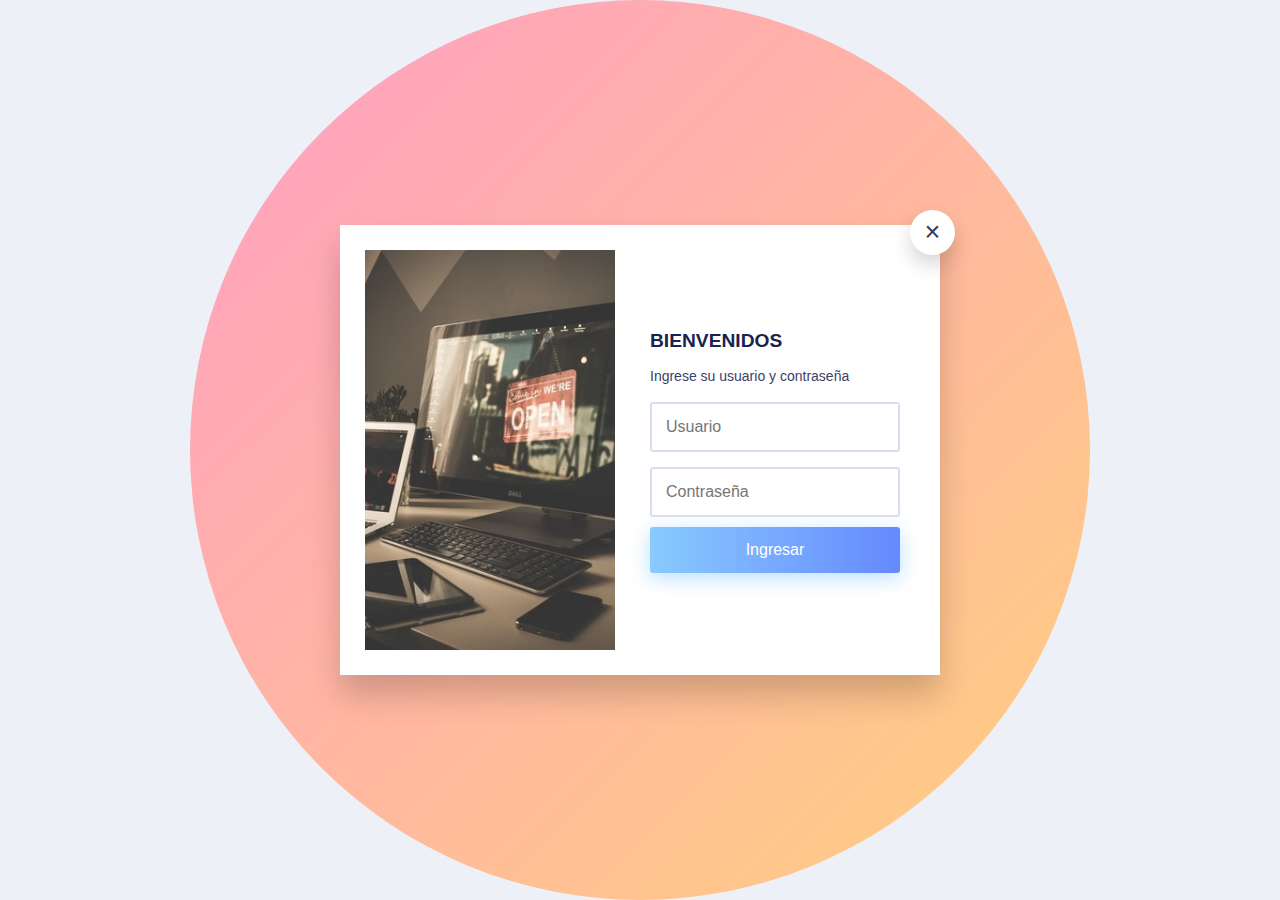
<file: index.html>
<!doctype html>
<html>
<head>
<meta charset="utf-8">
<title>Login</title>

<link href="css/login.css" rel="stylesheet" type="text/css">
</head>
<body>

<div class="container" id="login">
    <div class="container-close">&times;</div>
    <img src="img/logo.jpg" width="502" height="740" alt="image"/>
<form class="container-text" id="form1" name="form_login" method="post" action="php/conexion.php">
    <h2>BIENVENIDOS</h2>
      <p>Ingrese su usuario y contraseña</p>
      <input type="text" name="usuario" id="usuario" required="required" placeholder="Usuario">
		<input type="password" name="passw" id="passw" placeholder="Contraseña" required="required">
      <button type="submit">Ingresar</button>


    </form>
  </div>
</body>
</html>
</file>
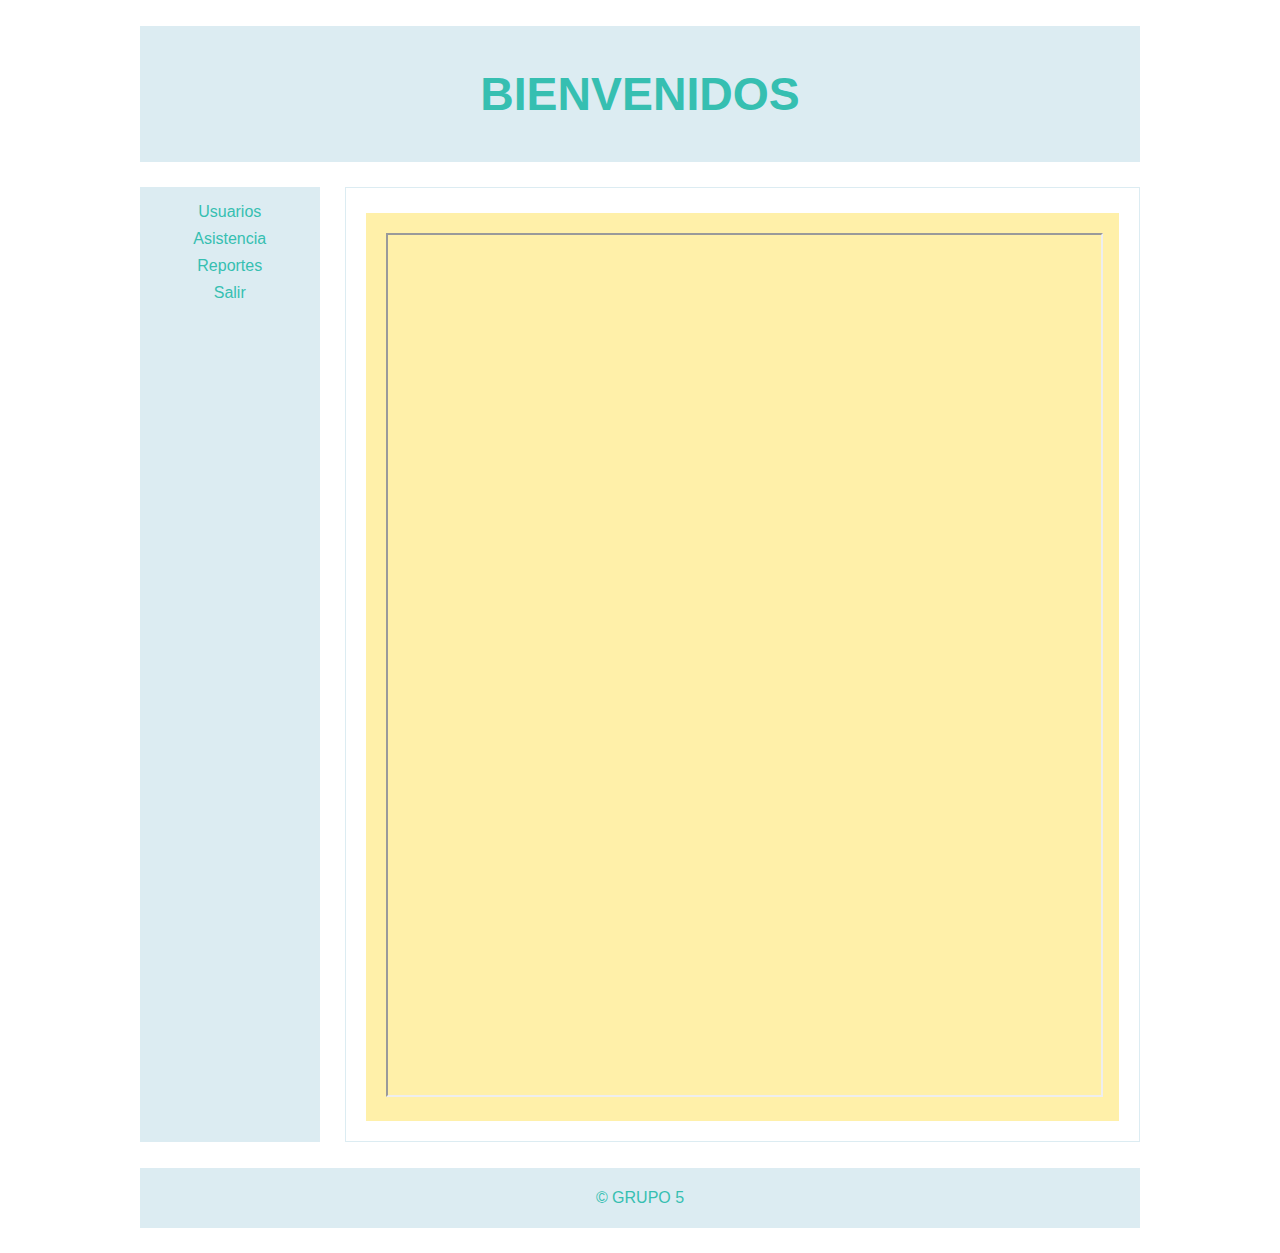
<file: html/asistencia.html>
<!doctype html>
<html lang="en">

<head>
    <meta charset="UTF-8">
    <meta name="viewport" content="width=device-width, initial-scale=1.0">
    <meta http-equiv="X-UA-Compatible" content="ie=edge">
    <title>Asistencia</title>
    <!-- Font -->
    <link href="https://fonts.googleapis.com/css?family=Manjari&display=swap" rel="stylesheet">
    <link href="../css/main.css" rel="stylesheet" type="text/css">
</head>

<body>

  <div class="container">
        <header class="header" align="center">
			<h1>BIENVENIDOS</h1>
        </header>
		<nav class="sidebar"  >

            <div id="divMenu">

		  <ul>
			<li><a href="../php/index1.php" target="principal">Usuarios</a>
			<ul>
					<li><a href="usuarios.html" target="principal">Insertar</a></li>
					<li><a href="../php/F_actualizar.php" target="principal" >Actualizar</a></li>

				</ul>
				</li>
			  <li><a href="../php/lista-asistencia.php" target="principal">Asistencia</a>
			<ul>
					<li><a href="../php/asistencia.php" target="principal">Entrada</a></li>
					<li><a href="../php/salida.php" target="principal">Salida</a></li>

				</ul>
				</li>
			<li><a>Reportes</a></li>
			  <li><a href="../index.html">Salir</a></li>
		</ul>
			</div>

        </nav>
        <main class="content">
            <article class="article" align="center">
                 <iframe height="860px" width="100%" name="principal" ></iframe>
          </article>
      </main>

        <footer class=" footer" align="center">
          <p class="mb-1">&copy; GRUPO 5</p>
        </footer>
	</div>
</body>

</html>
</file>
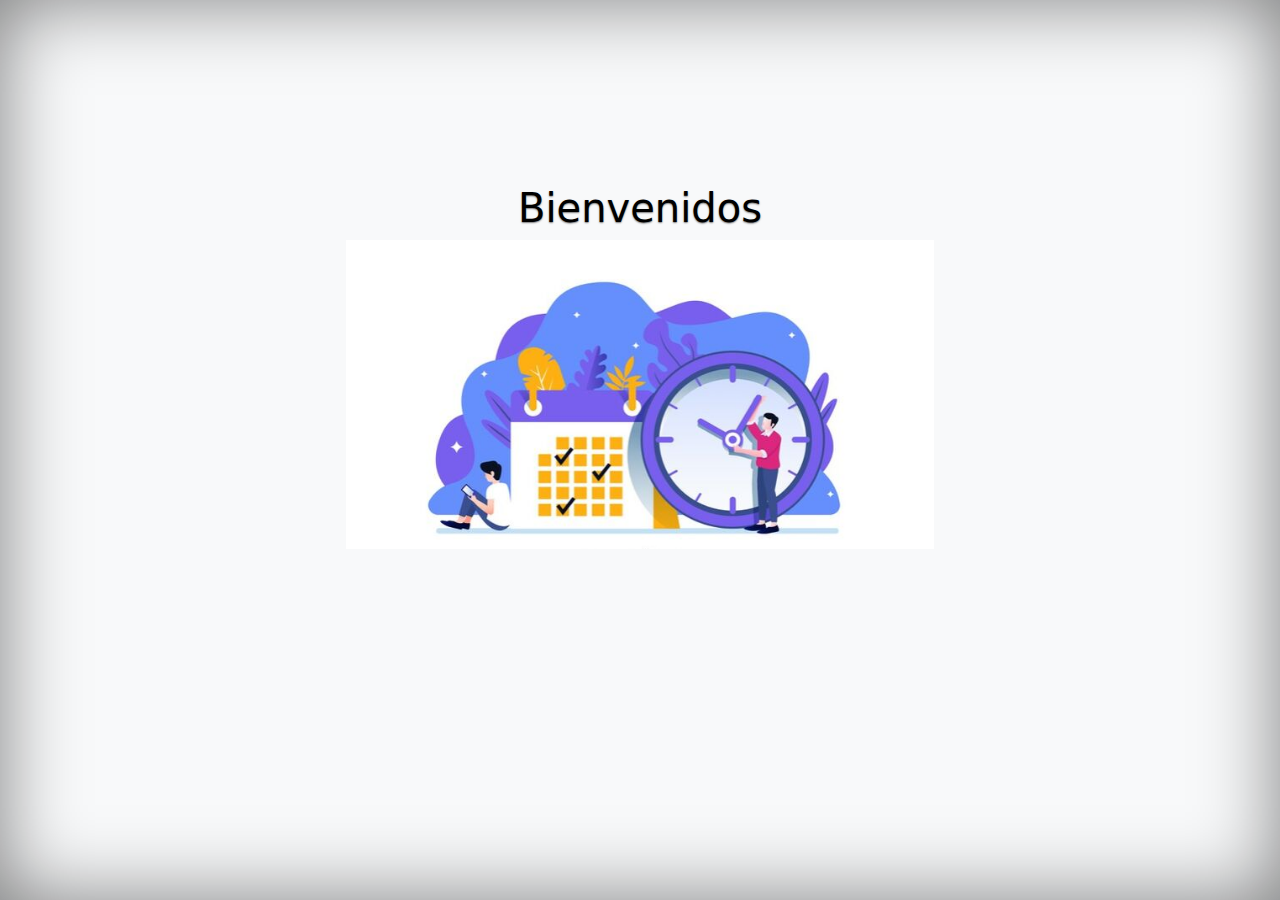
<file: html/bienvenidos.html>
<!doctype html>
<html lang="en" class="h-100">
<head>
    <meta charset="utf-8">
    <meta name="viewport" content="width=device-width, initial-scale=1">
    <meta name="description" content="">
    <meta name="author" content="Mark Otto, Jacob Thornton, and Bootstrap contributors">
    <meta name="generator" content="Hugo 0.84.0">
    <title>Cover Template · Bootstrap v5.0</title>



    <!-- Favicons -->
<link rel="apple-touch-icon" href="/docs/5.0/assets/img/favicons/apple-touch-icon.png" sizes="180x180">
<link rel="icon" href="/docs/5.0/assets/img/favicons/favicon-32x32.png" sizes="32x32" type="image/png">
<link rel="icon" href="/docs/5.0/assets/img/favicons/favicon-16x16.png" sizes="16x16" type="image/png">
<link rel="manifest" href="/docs/5.0/assets/img/favicons/manifest.json">
<link rel="mask-icon" href="/docs/5.0/assets/img/favicons/safari-pinned-tab.svg" color="#7952b3">
<link rel="icon" href="/docs/5.0/assets/img/favicons/favicon.ico">
<meta name="theme-color" content="#7952b3">


    <style>
		h1,p{
			color:#000000;
		}
      .bd-placeholder-img {
        font-size: 1.125rem;
        text-anchor: middle;
        -webkit-user-select: none;
        -moz-user-select: none;
        user-select: none;
      }

      @media (min-width: 768px) {
        .bd-placeholder-img-lg {
          font-size: 3.5rem;
        }
      }
    </style>

    <link href="../css/cover.css" rel="stylesheet" type="text/css">
    <link href="../css/bootstrap.min.css" rel="stylesheet" type="text/css">
</head>
<body class="d-flex h-100 text-center text-white bg-light">

<div class="cover-container d-flex w-100 h-100 p-3 mx-auto flex-column">


  <main class="px-3">
    <h1>&nbsp;</h1>
    <h1>&nbsp;</h1>
    <h1>&nbsp;</h1>
    <h1>Bienvenidos</h1>

  <img src="../img/asistencia.png" alt="" width="588" height="309" align="absmiddle"/>  </main>


</div>



</body>
</html>
</file>
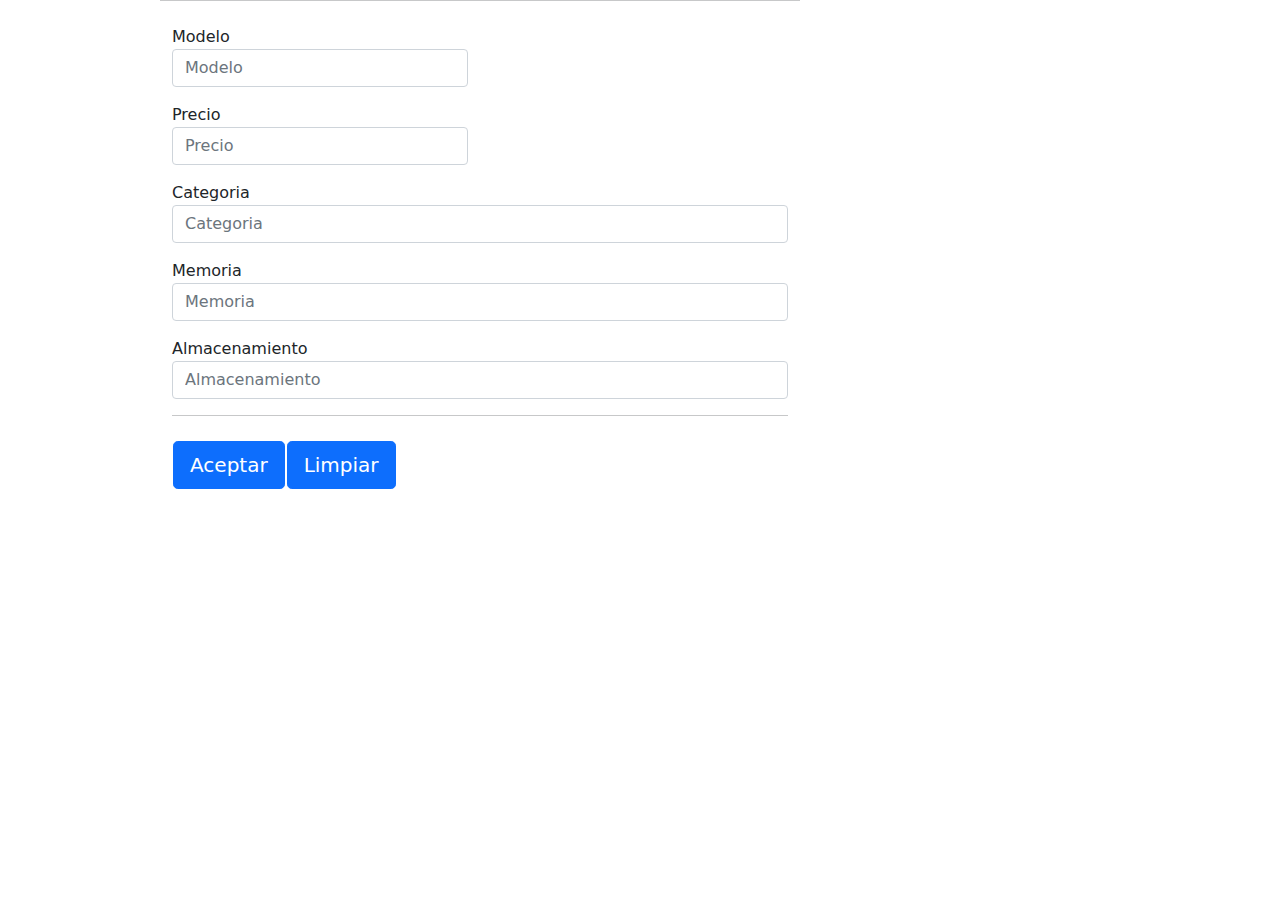
<file: html/producto.html>
<!doctype html>
<html>
<head>
<meta charset="utf-8">
    <meta name="viewport" content="width=device-width, initial-scale=1">
    <meta name="description" content="">
<title>Producto</title>


	<link href="../css/bootstrap.min.css" rel="stylesheet" type="text/css">
	<link href="../css/form-validation.css" rel="stylesheet" type="text/css">
</head>

<body>

	<div class="container">

      <div class="row">

        <div class="col-md-8 order-md-1">

          <form method="post" action="../php/productPost.php" class="needs-validation" novalidate>

            <div class="row">
			   <hr class="mb-4">
              <div class="col-md-6 mb-3">
                <label for="st_modelo">Modelo</label>
                <input  type="text" class="form-control" name="st_modelo" id="idst_modelo"  placeholder="Modelo"  required />

            </div>
				<br>
				</div>

			  <div class="row">
              <div class="col-md-6 mb-3">
                <label for="st_precio">Precio</label>
                <input  type="text" class="form-control" name="st_precio" id="idst_precio" placeholder="Precio"  maxlength="5" pattern="[0,9]+{10}$" required />
              </div>
              </div>
            <div class="mb-3">
              <label for="st_categoria">Categoria</label>

                <input  type="text" class="form-control" name="st_categoria" id="idst_categoria" placeholder="Categoria" required pattern="[a-z]{1,15}"  required />

            </div>

            <div class="mb-3">
              <label for="st_memoria">Memoria</label>
              <input  type="text" id="idst_memoria" name="st_memoria" class="form-control" placeholder="Memoria"  required />

            </div>
            <div class="mb-3">
              <label for="st_almac">Almacenamiento</label>
              <input  type="text" id="idst_almac" name="st_almac" class="form-control" placeholder="Almacenamiento"  required />

            </div>


            <hr class="mb-4">
			  <table width="200" border="0">
			  <tbody>
				<tr>
				  <td><button type="submit" class="btn btn-primary btn-lg btn-block">Aceptar</button></td>
				  <td><button type="reset" class="btn btn-primary btn-lg btn-block">Limpiar</button></td>
				</tr>
			  </tbody>
			</table>
          </form>
        </div>
      </div>

    </div>
	<script src="../js/bootstrap.min.js"></script>
</body>
</html>
</file>
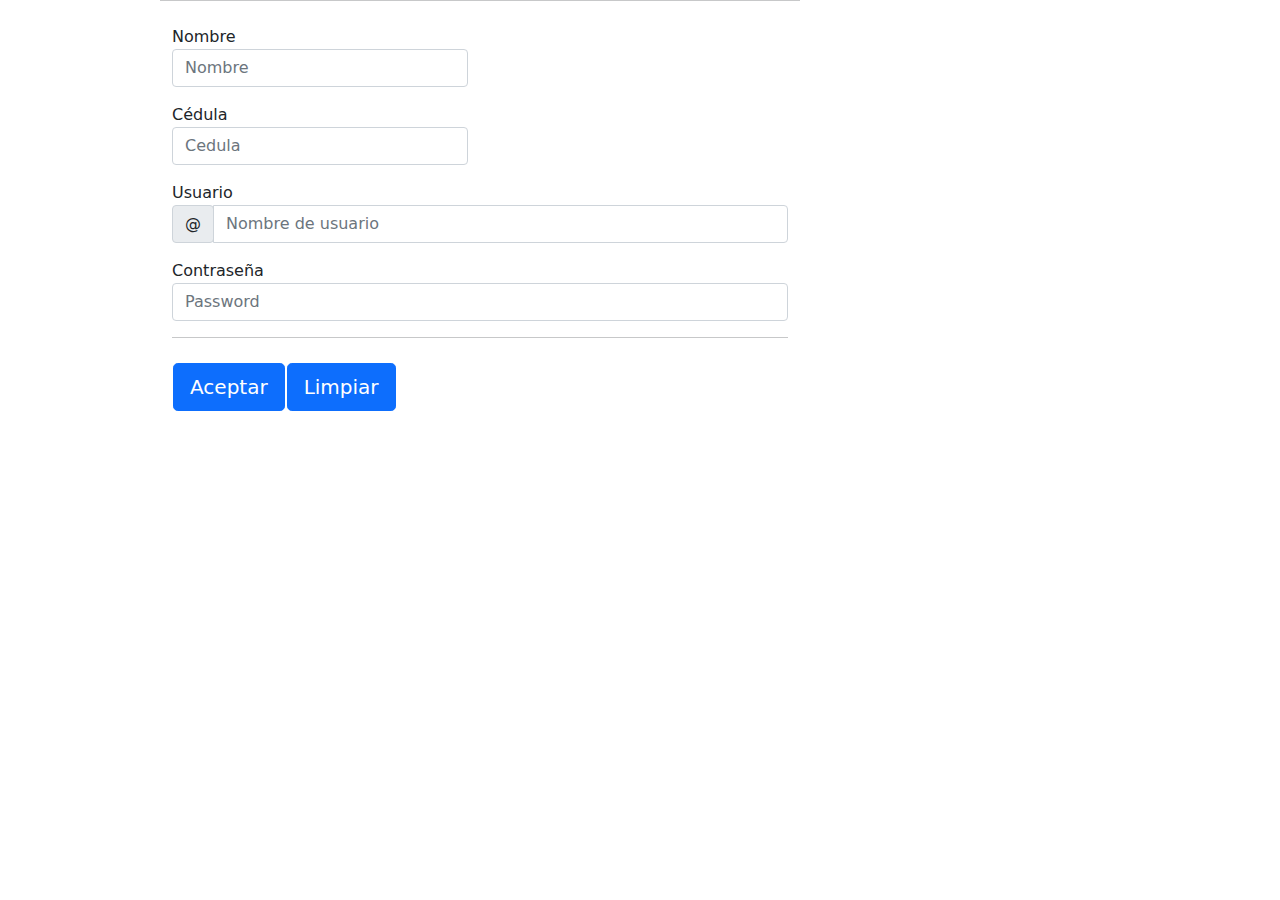
<file: html/usuarios.html>
<!doctype html>
<html>
<head>
<meta charset="utf-8">
    <meta name="viewport" content="width=device-width, initial-scale=1">
    <meta name="description" content="">
<title>Usuarios</title>


	<link href="../css/bootstrap.min.css" rel="stylesheet" type="text/css">
	<link href="../css/form-validation.css" rel="stylesheet" type="text/css">
</head>

<body>

	<div class="container">

      <div class="row">

        <div class="col-md-8 order-md-1">

          <form method="post" action="../php/usuariosPOST.php" class="needs-validation" novalidate>

            <div class="row">
			   <hr class="mb-4">
              <div class="col-md-6 mb-3">
                <label for="usu_nombre">Nombre</label>
                <input  type="text" class="form-control" name="usu_nombre" id="idusu_nombre"  placeholder="Nombre"  required />

            </div>
				<br>
				</div>


			  <div class="row">
              <div class="col-md-6 mb-3">
                <label for="usu_cedula">Cédula</label>
                <input  type="number" class="form-control" name="usu_cedula" id="idusu_cedula" placeholder="Cedula"  maxlength="10" pattern="[0,9]+{10}$" required />


              </div>
              </div>

            <div class="mb-3">
              <label for="usu_user">Usuario</label>
              <div class="input-group">
                <div class="input-group-prepend">
                  <span class="input-group-text">@</span>
                </div>
                <input  type="text" class="form-control" name="usu_user" id="idusu_user" placeholder="Nombre de usuario" required pattern="[a-z]{1,15}"  required />

              </div>
            </div>

            <div class="mb-3">
              <label for="usu_pass">Contraseña</label>
              <input  type="password" id="idusu_pass" name="usu_pass" class="form-control" placeholder="Password"  required />

            </div>


            <hr class="mb-4">
			  <table width="200" border="0">
			  <tbody>
				<tr>
				  <td><button type="submit" class="btn btn-primary btn-lg btn-block">Aceptar</button></td>
				  <td><button type="reset" class="btn btn-primary btn-lg btn-block">Limpiar</button></td>
				</tr>
			  </tbody>
			</table>
          </form>
        </div>
      </div>

    </div>
	<script src="../js/bootstrap.min.js"></script>
</body>
</html>
</file>
<file: css/login.css>
@charset "utf-8";
/* CSS Document */

* {
  margin: 0;
  padding: 0;
  box-sizing: border-box;
}

body {
  font-family: Verdana, Geneva, Tahoma, sans-serif;
  background-color: #EEF0F7;
  display: grid;
  place-items: center;
  min-height: 100vh;
  overflow: hidden;
}

.container {
  background-color: #fff;
  width: 600px;
  height: 450px;
  position: relative;
  display: grid;
  grid-template-columns: 1fr 1fr;
  place-items: center;
  line-height: 1.5;
  box-shadow: 0 20px 30px rgba(0, 0, 0, 0.185);
}
.container::after {
  content: "";
  position: absolute;
  background-image: linear-gradient(to bottom right, #FF9EC4, #FFD07E);
  width: 900px;
  height: 900px;
  border-radius: 50%;
  z-index: -1;
}
.container-close {
  position: absolute;
  top: -15px;
  right: -15px;
  background-color: #fff;
  width: 45px;
  height: 45px;
  display: grid;
  place-items: center;
  font-size: 1.7rem;
  color: #2E4052;
  border-radius: 50%;
  box-shadow: 0 10px 20px rgba(0, 0, 0, 0.164);
  cursor: pointer;
}
.container img {
  width: 250px;
  height: 400px;
  object-fit: cover;
  object-position: center;
}
.container-text {
  padding: 10px 40px 10px 10px;
}
.container-text h2 {
  font-size: 1.2rem;
  color: #1A2250;
}
.container-text p {
  font-size: 14px;
  color: #3B4169;
  margin: 10px 0;
}
.container-text input,
.container-text button {
  width: 100%;
  border: none;
  padding: 14px;
  border-radius: 3px;
}
.container-text input {
  border: 2px solid #DADDEC;
  margin: 5px 0 10px;
  font-size: 1rem;
  color: #656880;
}
.container-text button {
  background-image: linear-gradient(to right, #89CAFF, #6589FF);
  display: block;
  color: #fff;
  font-size: 1rem;
  cursor: pointer;
  box-shadow: 0 5px 20px #89caff94;
  transition: box-shadow 0.3s ease-in-out;
}
.container-text button:hover {
  box-shadow: none;
}
.container-text span {
  display: block;
  text-align: center;
  margin: 20px 0 0;
  color: #BABDCB;
  font-size: 12px;
}
</file>
<file: css/main.css>
@charset "utf-8";
/* CSS Document */

* {
    margin: 0;
    padding: 0;
}

body {

    color: #0000;
    font-family: Arial, Helvetica, sans-serif;
}

/* HEADER */

 h1 {
    padding: 20px 0;
    text-align: center;
    font-size: 2.9em;
    text-transform: uppercase;
	font-family: "Helvetica";
}

/* CONTAINER */

.container {
    width: 90%;
    max-width: 1000px;
    margin: 1.6em auto;
    display: grid;
    gap: 1.6em;
    /* grid-template-columns: repeat(4, 1fr) 3%; */
    grid-template-columns: repeat(5, 1fr);
}

.container>.header, .container>.content, .container>.sidebar, .container>.footer, .container>div {
    background: #fff;
    padding: 20px;
    border: 1px solid #DCECF2;
}

.container>.header, .container>.footer {
    grid-column: 1/-1;
    background-color: #DCECF2;
    color: #36BFB1;
}

.container>.content {
    grid-column: span 4;
    grid-row: span 4;
}

.content>.article {
    background: #fff0a9;
    padding: 20px;
    margin-top: 5px;
    color: #36BFB1;
}

.content .article h1,
.content .article p {
    padding: 10px;
}

.container>.sidebar {
	padding: 10px;
    grid-column: span 1;
    grid-row: span 4;
    background: #DCECF2;
    color: #36BFB1;
    display: flex;
    justify-content:center;
}

.container .sidebar img {
    display: block;
    width: 100%;
    margin-top: 5px;
}

.container>.related-post {
    background: #DCECF2;
    color: #36BFB1;
    height: 180px;
    ;
    display: flex;
    align-items: center;
    justify-content: center;
    transition: all 0.5s ease;
}

.container>.related-post:hover {
    cursor: pointer;
    color: #36BFB1;
    background: #ffffff;
}

/* Menu nav */
	ul, li, li li {
    margin: 0;
    padding: 0;
}
ul {
        line-height: 25px;
    }

li {
        list-style: none;
        position: relative;
        background: #DCECF2;
    }
li li {
            list-style: none;
            position: relative;
            background: #DCECF2;
            left: 148px;
            top: -27px;
        }
ul li a {
        width: 148px;
        height: 25px;
        display: block;
        text-decoration: none;
        text-align: center;
        font-family: Arial, Helvetica, sans-serif;
        color: #36BFB1;
        border: 1px solid #DCECF2;
    }
ul ul {
        position: absolute;
        visibility: hidden;
        top: 27px;
    }
ul li:hover ul {
        visibility: visible;
    }

li:hover {
        background-color: #223F59;
    }

ul li:hover ul li a:hover {
        background-color: #223F59;
    }
 a:hover {
        font-weight: bold;
    }

/* MEDIA QUERIES */

@media screen and (max-width: 768px) {
    .header {
        text-align: center;
    }
    .container .content {
        grid-column: 1 / -1;
    }
    .container .sidebar {
        grid-column: 1 / 6;
    }

    .container .related-post {
        grid-column: 1/-1;
    }
}
</file>
<file: css/cover.css>
/*
 * Globals
 */


/* Custom default button */
.btn-secondary,
.btn-secondary:hover,
.btn-secondary:focus {
  color: #333;
  text-shadow: none; /* Prevent inheritance from `body` */
}


/*
 * Base structure
 */

body {
  text-shadow: 0 .05rem .1rem rgba(0, 0, 0, .5);
  box-shadow: inset 0 0 5rem rgba(0, 0, 0, .5);
}

.cover-container {
  max-width: 42em;
}


/*
 * Header
 */

.nav-masthead .nav-link {
  padding: .25rem 0;
  font-weight: 700;
  color: rgba(255, 255, 255, .5);
  background-color: transparent;
  border-bottom: .25rem solid transparent;
}

.nav-masthead .nav-link:hover,
.nav-masthead .nav-link:focus {
  border-bottom-color: rgba(255, 255, 255, .25);
}

.nav-masthead .nav-link + .nav-link {
  margin-left: 1rem;
}

.nav-masthead .active {
  color: #fff;
  border-bottom-color: #fff;
}
</file>
<file: css/form-validation.css>
.container {
  max-width: 960px;
}
</file>
